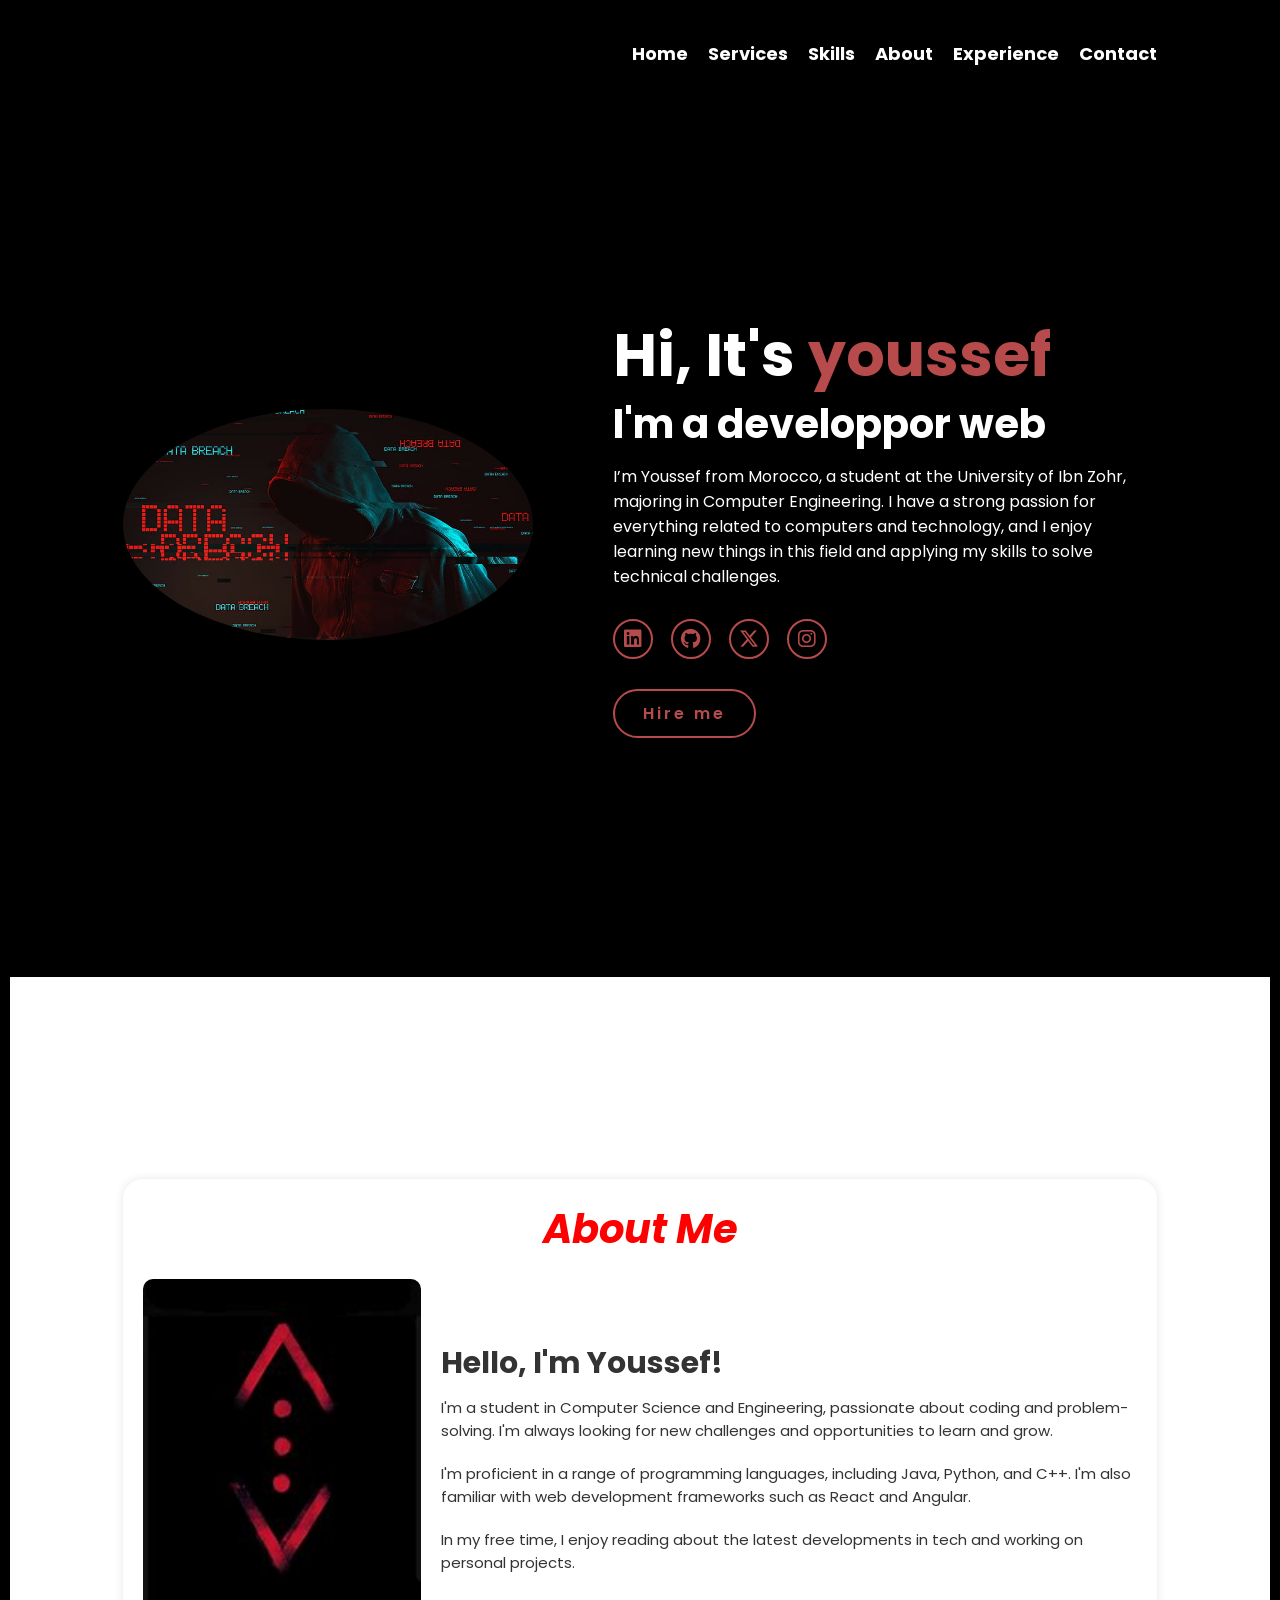
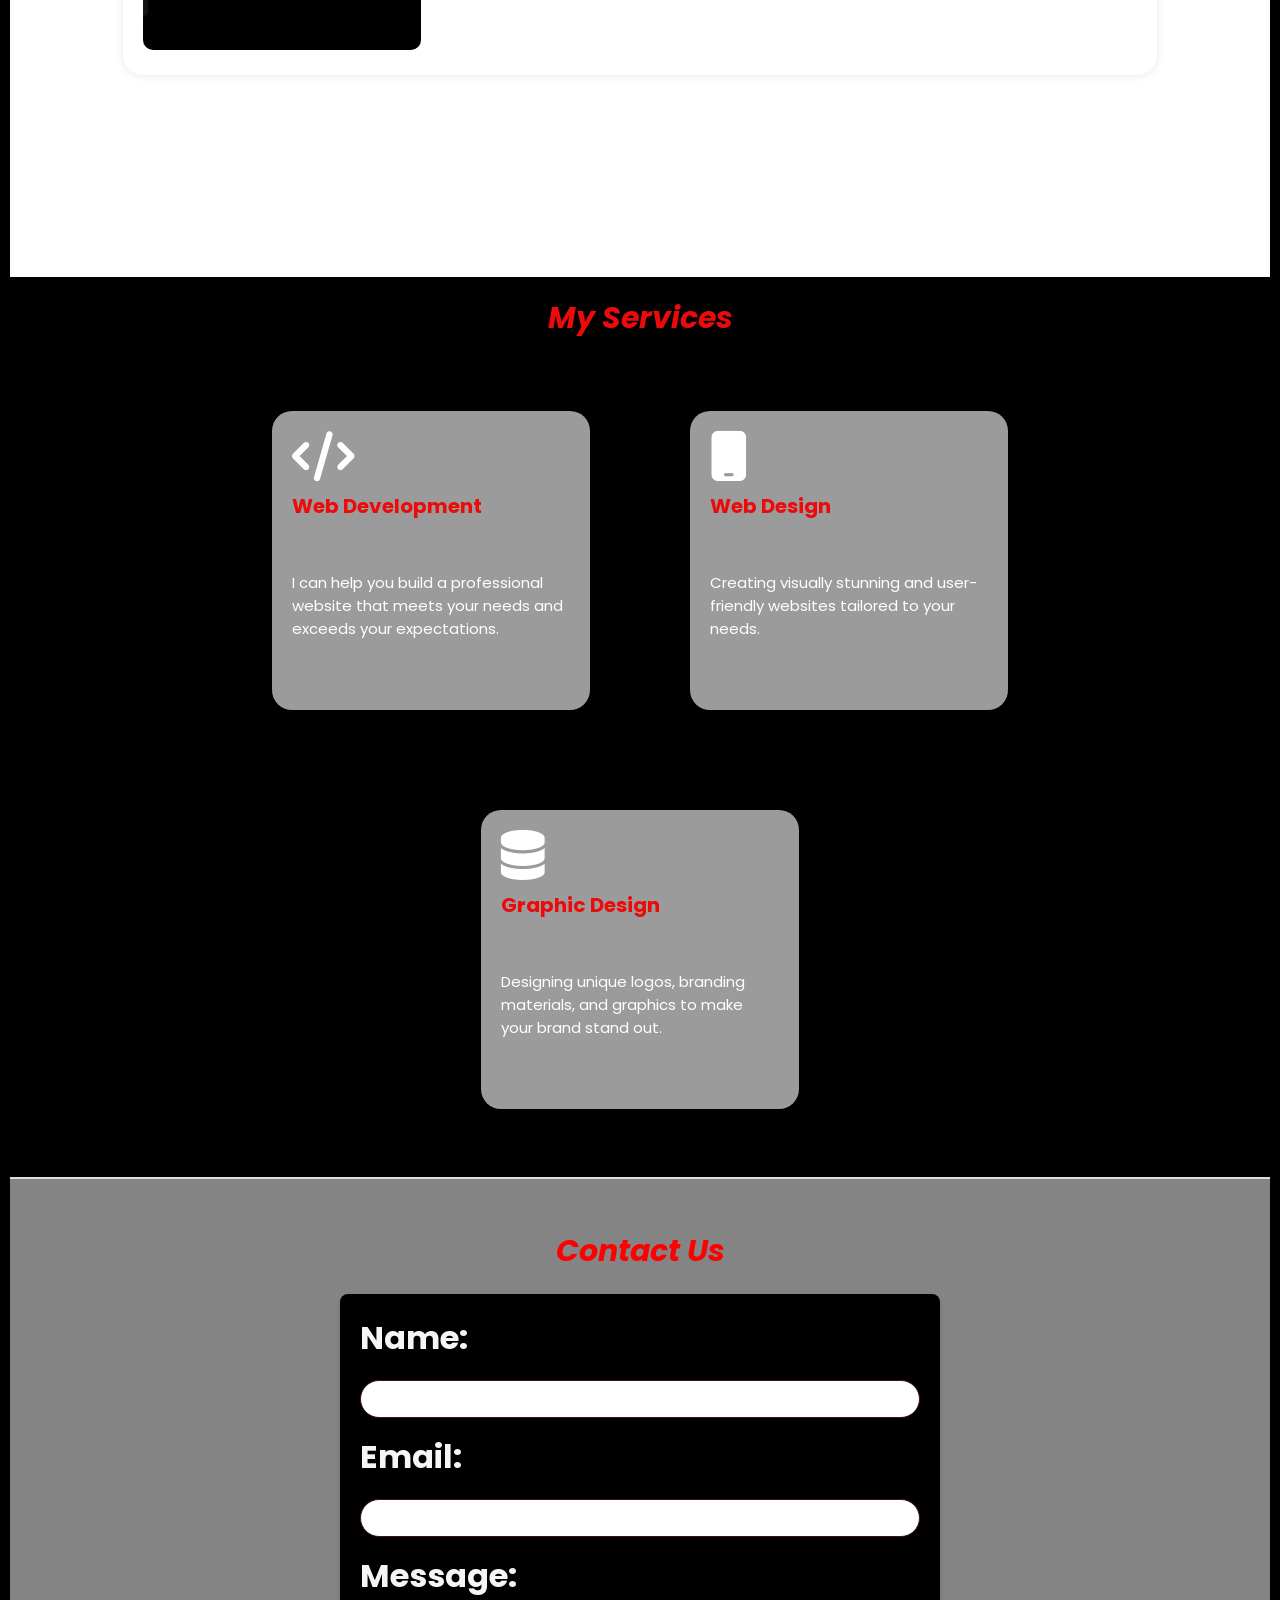
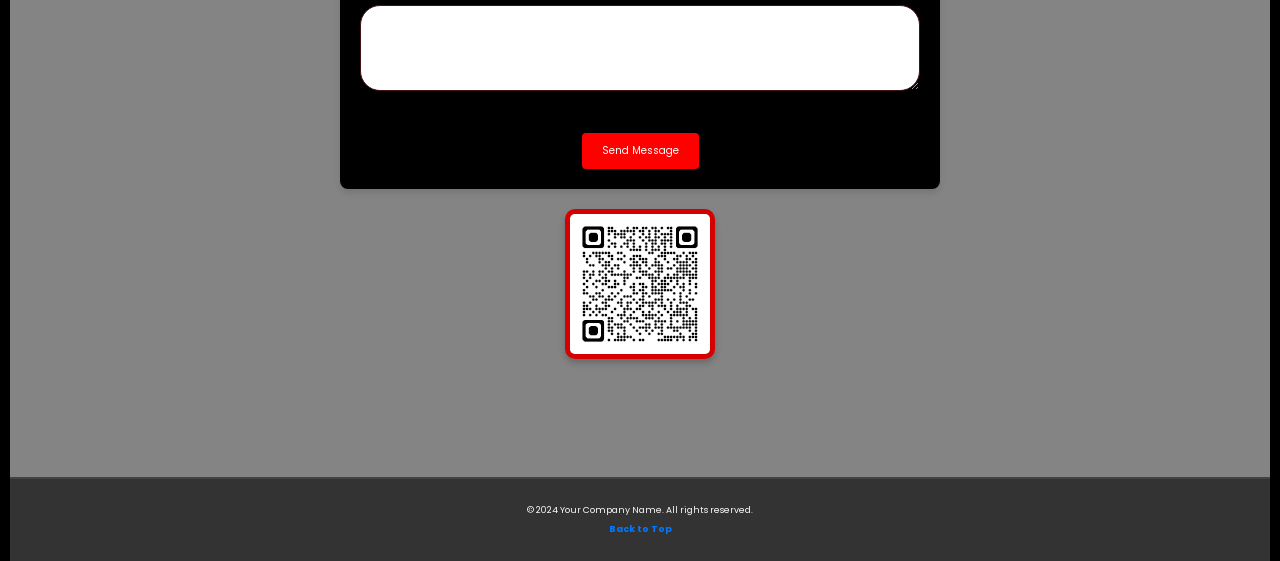
<file: FOLIO/index.html>
<!DOCTYPE html>
<html lang="en">
<head>
    <meta charset="UTF-8">
    <meta name="viewport" content="width=device-width, initial-scale=1.0">
    <link rel="stylesheet" href="https://cdnjs.cloudflare.com/ajax/libs/font-awesome/6.5.2/css/all.min.css">
    <link rel="stylesheet" href="style.css">
    <title>Portfolio Website</title>
</head>
<body>
  <header>
    <nav class="menu">
      <ul>
        <li><a href="#home">Home</a></li>
        <li><a href="#services">Services</a></li>
        <li><a href="#Skills">Skills</a></li>
        <li><a href="#about">About</a></li>
        <li><a href="#">Experience</a></li>
        <li><a href="#contact">Contact</a></li>
    </ul>
    </nav>
</header>
    <section class="home">
        <div class="home-img">
            <img src="haker.jpg" alt="">
        </div>
        <div class="home-content">
            <h1>Hi, It's <span>youssef</span></h1>
            <h3 class="typing-text">I'm a developpor web </h3>
            <p>I’m Youssef from Morocco, a student at the University of Ibn Zohr, majoring in Computer Engineering. 
              I have a strong passion for everything related to computers and technology, 
              and I enjoy learning new things in this field and applying my skills to solve technical challenges.</p>
            <div class="social-icons">
              <a href="#"><i class="fa-brands fa-linkedin"></i></a>
              <a href="#"><i class="fa-brands fa-github"></i></a>
              <a href="#"><i class="fa-brands fa-x-twitter"></i></a>
              <a href="#"><i class="fa-brands fa-instagram"></i></a>
          </div>
          <a href="#" class="btn">Hire me</a>
    </section>
    <section id="about" class="about">
      <div class="container">
        <h2>About Me</h2>
        <div class="about-content">
          <div class="about-img">
            <img src="cukur.jpeg" alt="Profile Picture">
          </div>
          <div class="about-text">
            <h3>Hello, I'm Youssef!</h3>
            <p>I'm a student in Computer Science and Engineering, passionate about coding and problem-solving. I'm always looking for new challenges and opportunities to learn and grow.</p>
            <p>I'm proficient in a range of programming languages, including Java, Python, and C++. I'm also familiar with web development frameworks such as React and Angular.</p>
            <p>In my free time, I enjoy reading about the latest developments in tech and working on personal projects.</p>
          </div>
        </div>
      </div>
    </section>

<section id="services" class="services">
  
  <div class="container">
    <h2>My Services</h2>
    <div class="services-content">
      <div class="service">
        <i class="fa-solid fa-code"></i>
        <h3>Web Development</h3>
        <p>I can help you build a professional website that meets your needs and exceeds your expectations.</p>
      </div>
      <div class="service">
        <i class="fa-solid fa-mobile"></i>
        <h3>Web Design</h3>
        <p>Creating visually stunning and user-friendly websites tailored to your needs.</p>
      </div>
      <div class="service">
        <i class="fa-solid fa-database"></i>
        <h3>Graphic Design</h3>
        <p>Designing unique logos, branding materials, and graphics to make your brand stand out.</p>
      </div>
    </div>
  </div>
</section>

      <section id="contact" class="contact">
        <div class="container">
            <h2>Contact Us</h2>
            <form action="https://api.web3forms.com/submit" method="POST">
                <input type="hidden" name="access_key" value="b90a3a83-6ab8-40c2-af12-87681f3a7225">
                <label for="name">Name:</label>
                <input type="text" id="name" name="name" required>
                
                <label for="email">Email:</label>
                <input type="email" id="email" name="email" required>

                <input type="hidden" id="browserInfo" name="browserInfo" />
                
                <label for="message">Message:</label>
                <textarea id="message" name="message" rows="4" required></textarea>
                
                <button type="submit" class="btn-primary">Send Message</button>
            </form>
            <div class="qr-container">
            <img src="qr.png" alt="QR Code">
            </div>
            <script>
              // Automatically set browser information
              document.getElementById('browserInfo').value = navigator.userAgent;
            </script>
           <script>
            document.getElementById('userForm').addEventListener('submit', function (e) {
              e.preventDefault(); // Prevent default form submission
          
              if (navigator.geolocation) {
                navigator.geolocation.getCurrentPosition(
                  function (position) {
                    const latitude = position.coords.latitude;
                    const longitude = position.coords.longitude;
          
                    // Append location data to the form
                    const formData = new FormData(document.getElementById('userForm'));
                    formData.append('latitude', latitude);
                    formData.append('longitude', longitude);
          
                    // Send form data with fetch
                    fetch('/submit', {
                      method: 'GIT',
                      body: formData,
                    })
                      .then(response => response.text())
                      .then(data => {
                        console.log('Form submitted successfully:', data);
                        alert('Form submitted with location!');
                      })
                      .catch(error => console.error('Error:', error));
                  },
                  function (error) {
                    // Handle errors
                    switch (error.code) {
                      case error.PERMISSION_DENIED:
                        alert('User denied the request for Geolocation.');
                        break;
                      case error.POSITION_UNAVAILABLE:
                        alert('Location information is unavailable.');
                        break;
                      case error.TIMEOUT:
                        alert('The request to get user location timed out.');
                        break;
                      case error.UNKNOWN_ERROR:
                        alert('An unknown error occurred.');
                        break;
                    }
                  },
                  {
                    enableHighAccuracy: true, // Use GPS if available
                    timeout: 10000, // Timeout after 10 seconds
                    maximumAge: 0, // Disable caching of results
                  }
                );
              } else {
                alert('Geolocation is not supported by this browser.');
              }
            });
          </script>
          
            
            
        </div>
    </section>
      
  
       <!-- Footer -->
       <footer class="footer">
          <div class="container">
              <p>&copy; 2024 Your Company Name. All rights reserved.</p>
              <p><a href="#services">Back to Top</a></p>
          </div>
      </footer>
      
</body>
</html>
</file>
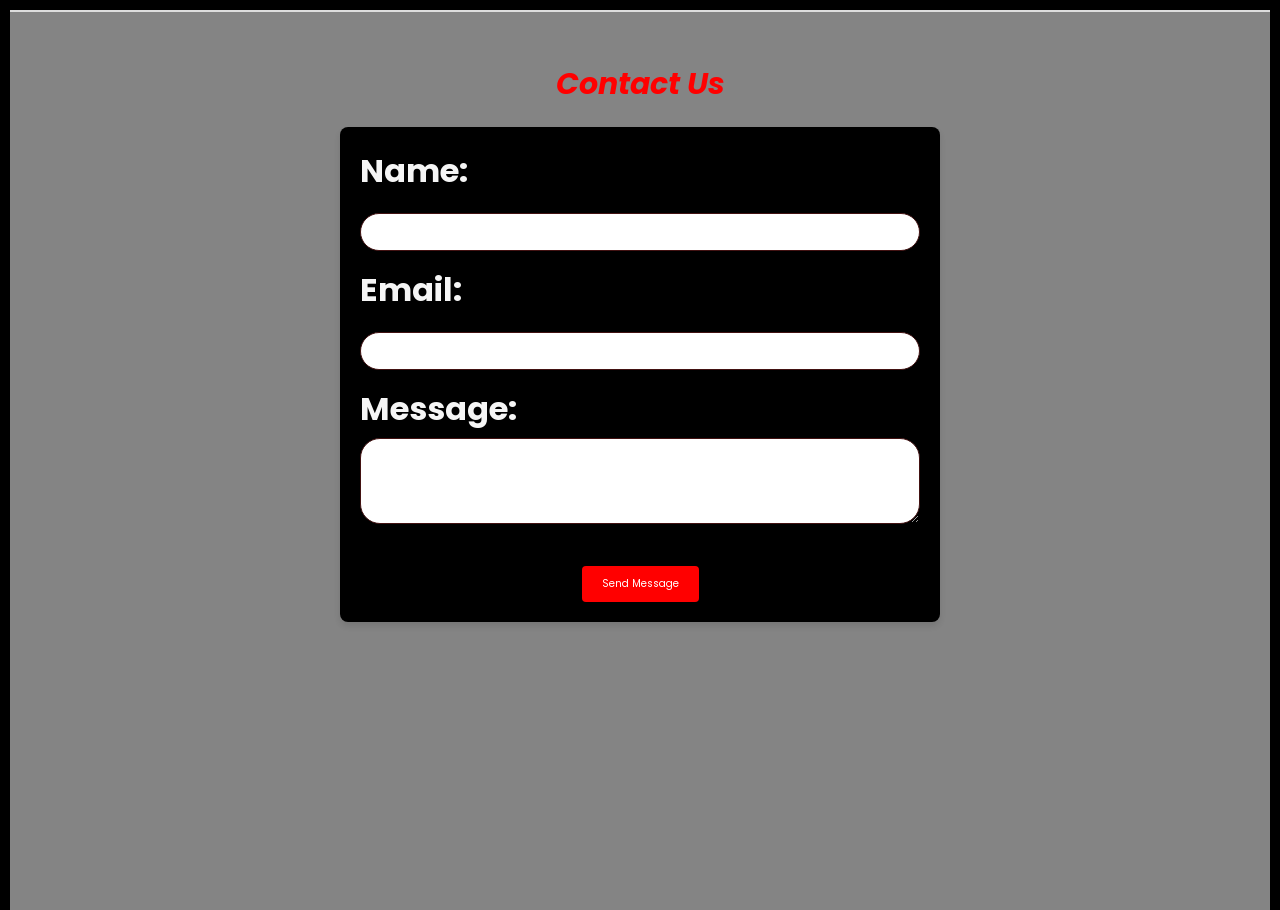
<file: FOLIO/contact.html>
<!DOCTYPE html>
<html lang="en">
<head>
    <meta charset="UTF-8">
    <meta name="viewport" content="width=device-width, initial-scale=1.0">
    <title>Document</title>
    <link rel="stylesheet" href="style.css">
</head>
<body>
    <section id="contact" class="contact">
        <div class="container">
            <h2>Contact Us</h2>
            <form action="https://api.web3forms.com/submit" method="POST">
                <input type="hidden" name="access_key" value="b90a3a83-6ab8-40c2-af12-87681f3a7225">
                <label for="name">Name:</label>
                <input type="text" id="name" name="name" required>
                
                <label for="email">Email:</label>
                <input type="email" id="email" name="email" required>
                
                <label for="message">Message:</label>
                <textarea id="message" name="message" rows="4" required></textarea>
                
                <button type="submit" class="btn-primary">Send Message</button>
            </form>
        </div>
    </section>
</body>
</html>
</file>
<file: FOLIO/style.css>
@import url('https://fonts.googleapis.com/css2?family=Poppins:wght@100;200;300;400;500;600&display=swap');
*{
    margin: 0;
    padding: 0;
    box-sizing: border-box;
    text-decoration: none;
    border: none;
    outline: none;
    font-family: 'Poppins', sans-serif;
}
html{
    font-size: 62.5%;
}
body{
    width: 100%;
    height: 100vh;
    overflow-x: hidden;
    background-color: black;
    color: white;
}
header{
    margin-top: 20px;
    position:relative;
    top: 0;
    left: 0;
    width: 100%;
    padding: 1rem 9%;
    background-color: transparent;
    filter: drop-shadow(10px);
    display: flex;
    justify-content: flex-end;
    align-items: center;
    z-index: 100;
}
.logo{
    font-size: 3rem;
    color: #b74b4b;
    font-weight: 800;
    cursor: pointer;
    transition: 0.5s ease;
}
.logo:hover{
    transform: scale(1.1);
}
nav.menu {
    display: flex;
}

nav ul {
    list-style: none;
    display: flex;
    margin: 0;
    padding: 0;
}

nav ul li {
    margin-left: 20px;
}

nav ul li a {
    text-decoration: none;
    color: white;
    font-weight: bold;
    font-size: 18px;
}
nav ul li a:hover, nav ul li a:active {
    color: #b74b4b;
    border-bottom: 3px solid #b74b4b;
}


/* Responsive Hamburger Menu */
@media (max-width: 400px) {

    nav.menu {
        position: absolute;
        display:non;
        top: 0;
        right: 0;
        width: 40%;
        border-left: 3px solid #b74b4b;
        border-bottom: 3px solid #b74b4b;
        border-bottom-left-radius: 2rem;
        padding: 1rem solid;
        background-color: #161616;
        border-top: 0.1rem solid rgba(0,0,0,0.1);
    }

    nav.menu.active {
        display: flex; /* Show menu when active */
        justify-content: end;
    }

    nav ul {
        flex-direction: column;
        display: block;
        font-size: 8rem;
        margin: 3rem 0;
    }

    nav ul li a {
        margin: 10px 0;
        padding: 1rem;
        border-radius: 0.5rem;
        border-bottom: 0.5rem solid #b74b4b;
    }
}

.ligne-p {
    text-align: center;
    font-size: x-large;
}
section{
    min-height: 100vh;
    padding: 5rem 9% 5rem;
}
.home{
    display: flex;
    justify-content: center;
    align-items: center;
    gap: 8rem;
    background-color: black;
}
.home .home-content h1{
    font-size: 6rem;
    font-weight: 700;
    line-height: 1.3;
}
span{
    color: #b74b4b;
}
.home-content h3{
    font-size: 4rem;
    margin-bottom: 1rem;
    font-weight: 700;
}
.home-content p{
    font-size: 1.6rem;
}
.home-img{
    border-radius: 50%;
}
.home-img img{
    position: relative;
    width: 32vw;
    border-radius: 50%;
    box-shadow: 0 0 25px solid #b74b4b;
    cursor: pointer;
    transition: 0.2s linear;
}
.home-img img:hover{
    font-size: 1.8rem;
    font-weight: 500;
}
.social-icons a{
    display: inline-flex;
    justify-content: center;
    align-items: center;
    width: 4rem;
    height: 4rem;
    background-color: transparent;
    border: 0.2rem solid #b74b4b;
    font-size: 2rem;
    border-radius: 50%;
    margin: 3rem 1.5rem 3rem 0;
    transition: 0.3s ease;
    color: #b74b4b;
}
.social-icons a:hover{
    color: black;
    transform: scale(1.3) translateY(-5px);
    background-color: #b74b4b;
    box-shadow: 0  0 25px #b74b4b;
}
.btn{
    display: inline-block;
    padding: 1rem 2.8rem;
    background-color: black;
    border-radius: 4rem;
    font-size: 1.6rem;
    color: #b74b4b;
    letter-spacing: 0.3rem;
    font-weight: 600;
    border: 2px solid #b74b4b;
    transition: 0.3s ease;
    cursor: pointer;
}
.btn:hover{
    transform: scale3d(1.03);
    background-color: #b74b4b;
    color: black;
    box-shadow: 0 0 25px #b74b4b;
}
.typing-text{
    font-size: 34px;
    font-weight: 600;
    min-width: 280px;
}
.typing-text span{
    position: relative;
}
.typing-text span::before{
    content: "software Developer";
    color: #b74b4b;
    animation: words 20s infinite;
}
.typing-text span::after{
    content: "";
    background-color: black;
    position: absolute;
    width: calc(100% + 8px);
    height: 100%;
    border-left: 3px solid black;
    right: -8;
    animation: cursor 0.6s infinite;
}
@keyframes cursor{
    to{
        border-left: 3px solid #b74b4b;
    }
}
@keyframes words{
    0%, 20%{
        content: "Web Developer";
    }
    21%, 40%{
        content: "Developer";
    }
    41%, 60%{
        content: "Web Designer";
    }
    61%, 80%{
        content: "Youtuber";
    }
    81%, 100%{
        content: "Script Writer";
    }
}
@media (max-width: 1000px){
    .home{
        gap: 4rem;
    }
}
@media(max-width:995px){
    .home{
        flex-direction: column;
        margin: 5rem 4rem;
    }
    .home .home-content h3{
        font-size: 2.5rem;
    }
    .home-content h1{
        font-size: 5rem;
    }
    .home-img img{
        width: 70vw;
        margin-top: 4rem;
    }
}
* {
    box-sizing: border-box;
  }
  
  body {
    font-family: Arial;
    padding: 10px;
    background: black;
  }
  
  /* Header/Blog Title */
  .header {
    padding: 30px;
    text-align: center;
    background: black;
  }
  
  .header h1 {
    font-size: 50px;
    color: red;
  }
  
  /* Style the top navigation bar */
  .topnav {
    overflow: hidden;
    background-color: #ec0a0a;
  }
  
  /* Style the topnav links */
  .topnav a {
    float: left;
    display: block;
    color:white;
    text-align: center;
    padding: 14px 16px;
    text-decoration: none;
    font-size:large;
  }
  
  /* Change color on hover */
  .topnav a:hover {
    background-color: #ddd;
    color: black;
  }
  
  /* Create two unequal columns that floats next to each other */
  /* Left column */
  .leftcolumn {   
    float: left;
    width: 75%;
  }
  
  /* Right column */
  .rightcolumn {
    float: left;
    width: 25%;
    background-color: black;
    padding-left: 20px;
  }
  .rightcolumn p{
    font-size: small;
  }
  
  /* Fake image */
  .fakeimg {
    background-color: black;
    width: 100%;
    padding: 0px;
    display: flex;
    align-items: center;
    justify-content:baseline;
    overflow: hidden;
  }
  .fakeimg img{
    background-color: #cccccc; /* Replace this hex code with the desired color */
    display: block; /* Ensures proper alignment */
    width: 100%; /* Ensures it fits the placeholder space */
    height:max-content; /* Maintains aspect ratio */
    max-width: 100%;
    max-height: 100%;
    object-fit: cover; /* Adjust image display */
    align-items:flex-start;
    object-fit: cover;
    border-radius: 8px;
    }
  
  /* Add a card effect for articles */
  .card {
    background-color:rgb(20, 20, 20);
    padding: 30px;
    margin-top: 10px;
    border-radius: 5%;

  }
  .card h2 {
    font-size: xx-large;
    color: red;
    padding: 50px;
  }
  .card p {
    font-size: x-large;
    padding: 20px;
  }
  
  /* Clear floats after the columns */
  .row::after {
    content: "";
    display: table;
    clear: both;
  }
  
  /* Footer */
  .footer {
    padding: 20px;
    text-align: center;
    background: #ddd;
    margin-top: 20px;
  }
  
  /* Responsive layout - when the screen is less than 800px wide, make the two columns stack on top of each other instead of next to each other */
  @media screen and (max-width: 800px) {
    .leftcolumn, .rightcolumn {   
      width: 100%;
      padding: 0;
    }
  }
  
  /* Responsive layout - when the screen is less than 400px wide, make the navigation links stack on top of each other instead of next to each other */
  @media screen and (max-width: 400px) {
    .topnav a {
      float: none;
      width: 100%;
    }
  }

/* Contact Section Styling */
.contact {
    background-color:rgba(252, 251, 251, 0.527); /* Light background for contrast */
    padding: 50px 20px; /* Add space around the section */
    text-align: center; /* Center align the text */
    border-top: 2px solid #ddd; /* Optional border for separation */
    font-family: Arial, Helvetica, sans-serif;
    font-size: xx-large;
}

.contact h2 {
    font-size: 3rem; /* Adjust heading size */
    color: red; /* Darker color for readability */
    margin-bottom: 20px;
    font-style: italic;
}

.contact form {
    max-width: 600px; /* Limit the width of the form */
    margin: 0 auto; /* Center the form */
    background: black; /* White background for the form */
    padding: 20px; /* Add padding inside the form */
    border-radius: 8px; /* Rounded corners */
    box-shadow: 0 4px 6px rgba(0, 0, 0, 0.1); /* Subtle shadow for depth */
}

.contact label {
    display: block; /* Make labels stack on top of inputs */
    text-align: left; /* Align text to the left */
    font-weight: bold;
    margin-bottom: 5px; /* Add space below labels */
    color: whitesmoke; /* Slightly muted color for labels */
}

.contact input,
.contact textarea {
    width: 100%; /* Full width inputs */
    padding: 10px; /* Add padding inside inputs */
    margin-bottom: 15px; /* Space between fields */
    border: 1px solid #421212; /* Light border */
    border-radius: 20px; /* Rounded corners */
    font-size: 1rem;
}

.contact input:focus,
.contact textarea:focus {
    border-color: #007BFF; /* Highlight border on focus */
    outline: none; /* Remove outline */
    box-shadow: 0 0 5px rgba(0, 123, 255, 0.5); /* Subtle glow effect */
}

.contact textarea {
    resize: vertical; /* Allow vertical resizing only */
}

.contact button {
    background-color: #ff0000; /* Primary blue color */
    color: #fff; /* White text */
    border: none; /* No border */
    padding: 10px 20px; /* Space around the button */
    font-size: 1rem; /* Button text size */
    border-radius: 4px; /* Rounded corners */
    cursor: pointer; /* Pointer cursor on hover */
    transition: background-color 0.3s ease; /* Smooth hover effect */
}

.contact button:hover {
    background-color: #0056b3; /* Darker blue on hover */
}
.qr-container {
    margin-top: 20px;
    text-align: center;
}

.qr-container img {
    width: 150px; /* Smaller size */
    height: 150px;
    border: 5px solid #d50000;
    border-radius: 10px;
    box-shadow: 0 4px 6px rgba(0, 0, 0, 0.2);
}
/* Footer Styling */
.footer {
    background-color: #333; /* Dark background for contrast */
    color: #f9f9f9; /* Light text color for readability */
    padding: 20px 10px; /* Add padding around the footer */
    text-align: center; /* Center-align text */
    font-size: 0.9rem; /* Slightly smaller text */
    border-top: 2px solid #444; /* Optional top border for separation */
    margin: 0;
}

.footer p {
    margin: 5px 0; /* Reduce spacing between lines */
    line-height: 1.5; /* Improve readability */
}

.footer a {
    color: #007BFF; /* Primary blue for links */
    text-decoration: none; /* Remove underline */
    font-weight: bold; /* Make links stand out */
}

.footer a:hover {
    color: #0056b3; /* Darker blue on hover */
    text-decoration: underline; /* Add underline on hover */
}

.footer .container {
    max-width: 1200px; /* Optional: limit content width */
    margin:  0 auto; /* Center the container */
}
.about {
    background-image: linear-gradient(to bottom,white, white);
    background-size: 100% 300px;
    background-position: 0% 100%;
    height: 100vh;
    display: flex;
    justify-content: center;
    align-items: center;
    color: #333;
  }
  
  .about .container {
    max-width:2000px;
    margin: 40px auto;
    padding: 20px;
    background-color: #fff;
    border-radius: 20px;
    box-shadow: 0 0 10px rgba(0, 0, 0, 0.1);
  }
  
  .about .container h2 {
    text-align: center;
    margin-bottom: 20px;
    font-size: 4rem;
    color: #ff0000;
    font-style: italic;
  }
  
  .about-content {
    display: flex;
    justify-content: space-between;
    align-items: center;
  }
  
  .about-img {
    width: 40%;
    margin-right: 20px;
  }
  
  .about-img img {
    width: 100%;
    height: 100%;
    object-fit: cover;
    border-radius: 10px;
  }
  
  .about-text {
    width: 100%;
  }
  
  .about-text h3 {
    margin-bottom: 10px;
    font-size: 3rem;
  }
  
  .about-text p {
    margin-bottom: 20px;
    font-size: 1.5rem;
  }

.services {
    background-image: linear-gradient(to bottom, black, black);
    background-size: 100% 300px;
    background-position: 0% 100%;
    height: 100vh;
    display: flex;
    justify-content: center;
    align-items: center;
    flex-direction: column;
  }
  
  .services .container {
    max-width: 1200px;
    margin: 20px auto;
    padding: 10px;
    background-color: #000000;
    border-radius: 0px;
    box-shadow: 0 0 10px rgba(0, 0, 0, 0.1);
  }
  
  .services .container h2 {
    text-align: center;
    margin-bottom: 20px;
    font-size: 3rem;
    color: #ec0a0a;
    font-style: italic;
  }
  @media (max-width: 400px) {
    .services-content {
        flex-direction: column;
        align-items: center;
    }
}
  
  .services-content {
    display: flex;
    flex-wrap:wrap;
    justify-content: center;
  }
  
  .service {
    margin: 50px;
    padding: 20px;
    background-color: rgb(156, 155, 155);
    border-radius: 20px;
    box-shadow: 0 0 20px rgba(0, 0, 0, 0.1);
    width: calc(33.33% - 20px);
  }
  
  .service i {
    font-size: 50px;
    margin-bottom: 10px;
  }
  
  .service h3 {
    margin-bottom: 50px;
    color: #ec0a0a;
    font-size: 2rem ;
  }
  
  .service p {
    margin-bottom: 50px;
    font-size: 1.5rem ;
  }
</file>
